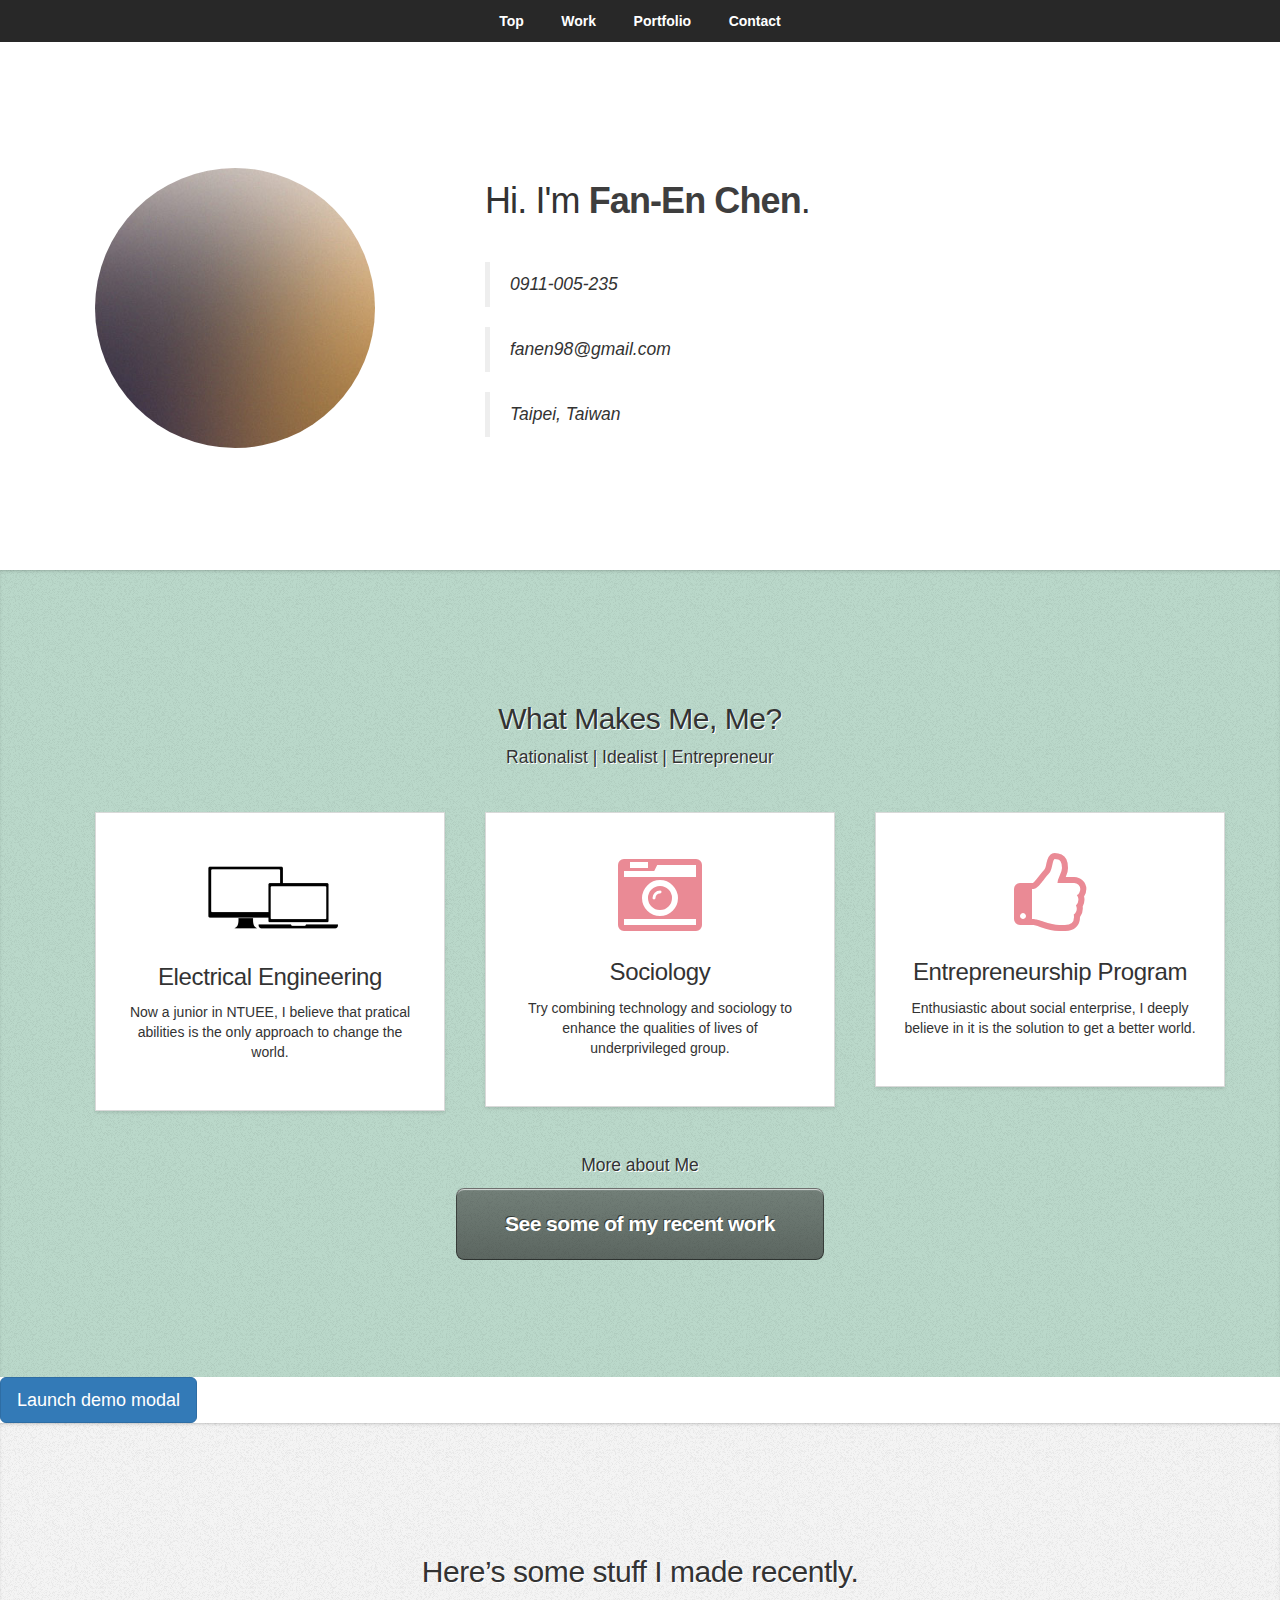
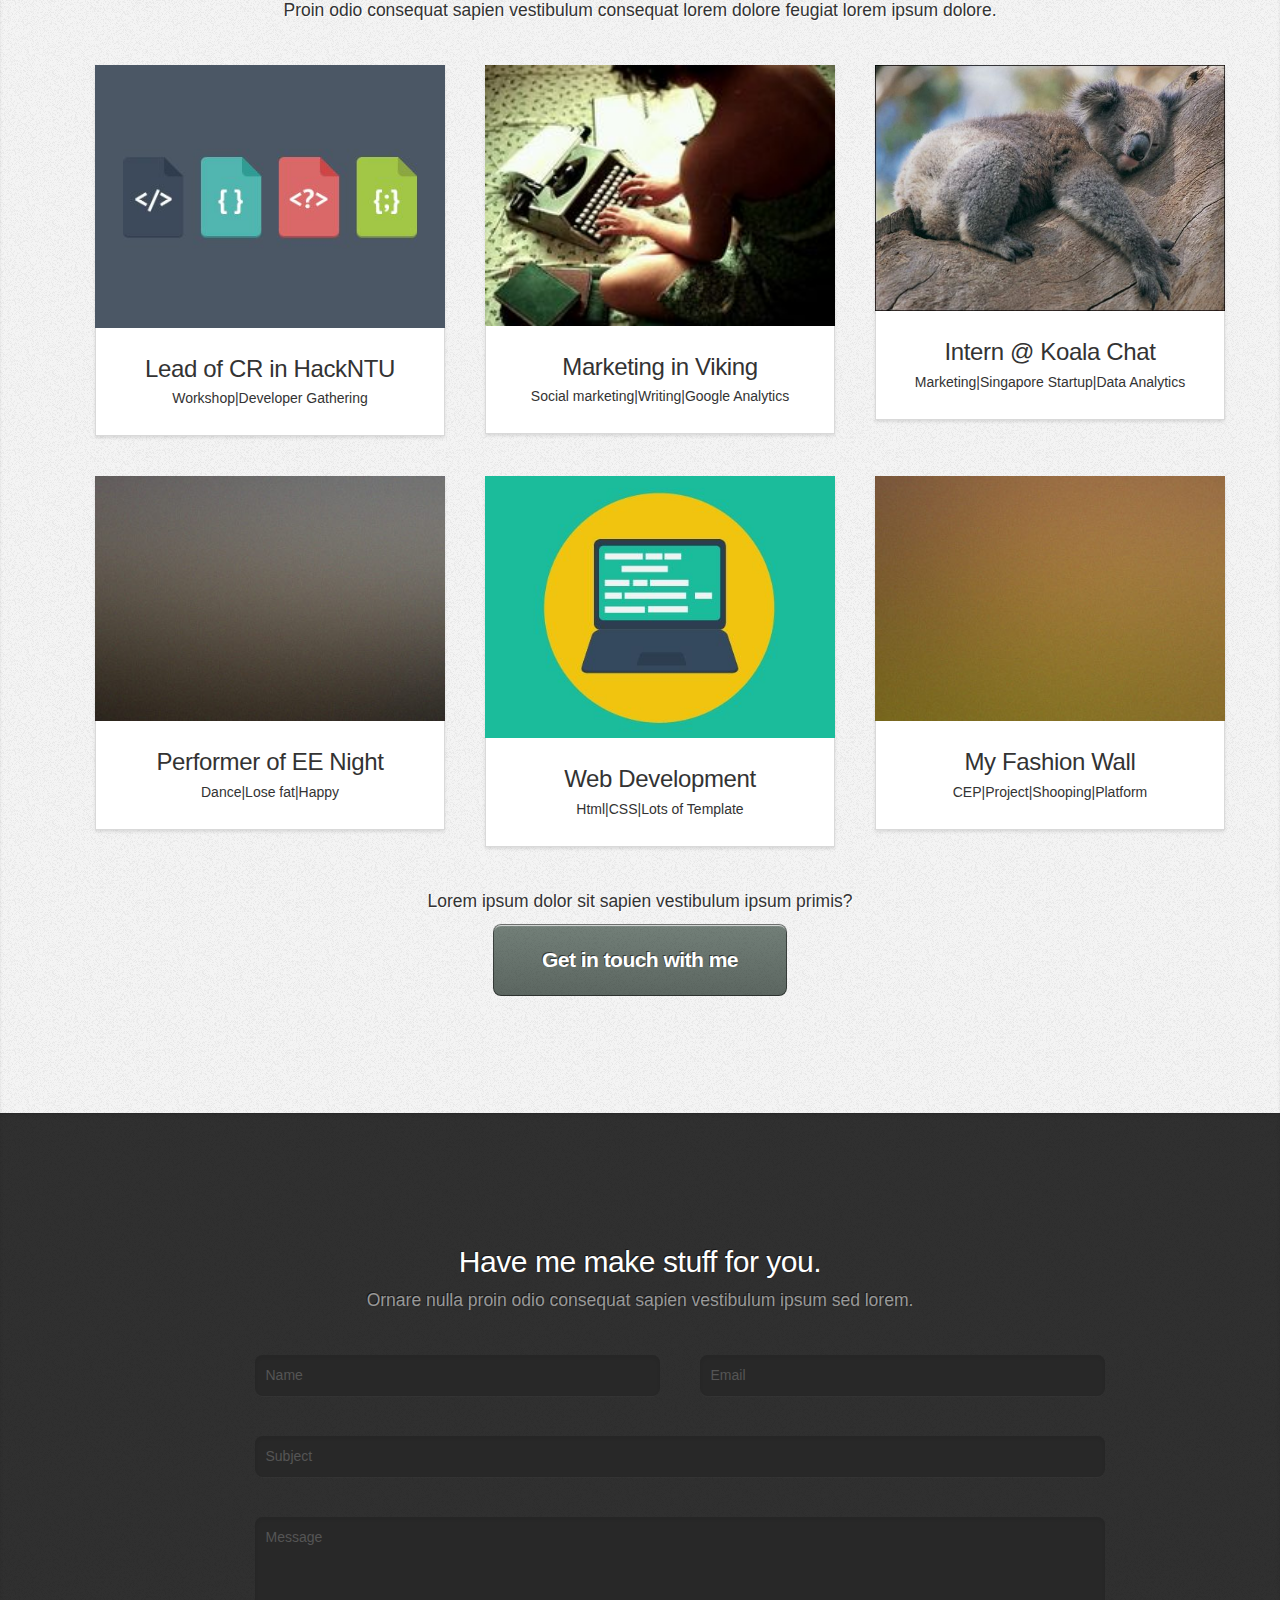
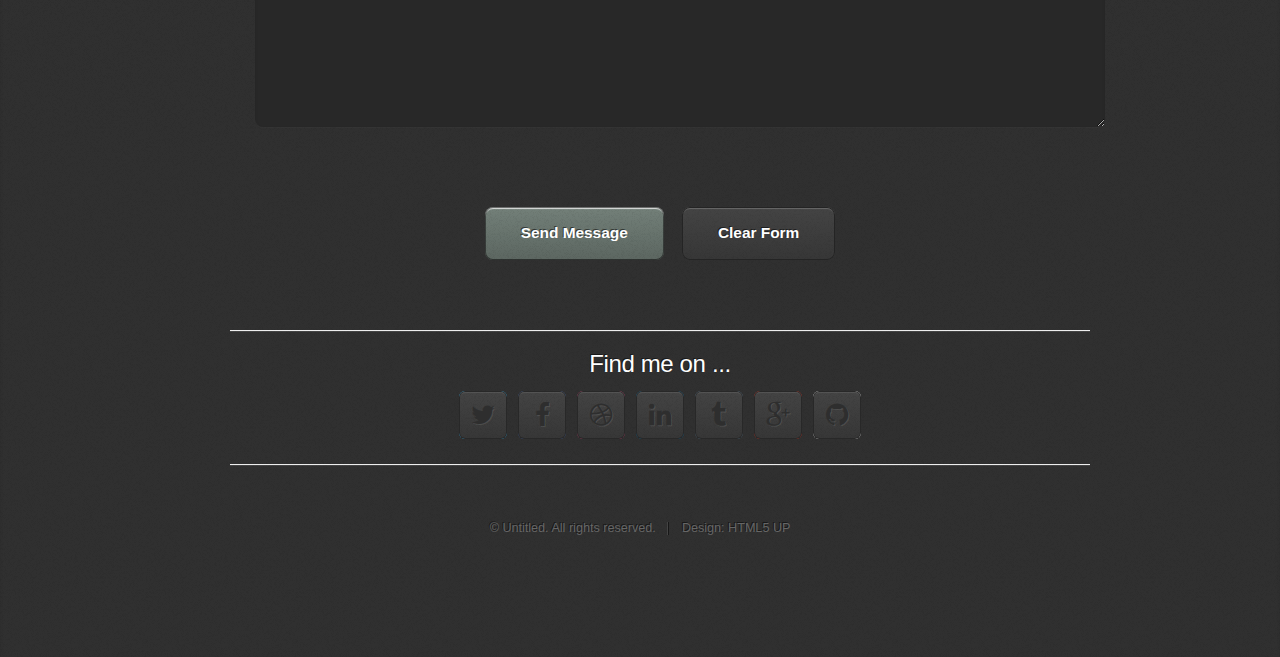
<file: index.html>
<!DOCTYPE HTML>
<!--
	Miniport by HTML5 UP
	html5up.net | @n33co
	Free for personal and commercial use under the CCA 3.0 license (html5up.net/license)
-->
<html>
	<head>
		<title>About Fan</title>
		<meta http-equiv="content-type" content="text/html; charset=utf-8" />
		<meta name="description" content="" />
		<meta name="keywords" content="" />
		<!--[if lte IE 8]><script src="css/ie/html5shiv.js"></script><![endif]-->
		<script src="js/jquery.min.js"></script>
		<script src="js/jquery.scrolly.min.js"></script>
		<script src="js/skel.min.js"></script>
		<script src="js/init.js"></script>
		<script src="bootstrap/js/bootstrap.min.js"></script>

		
		<link rel="stylesheet" type="text/css" href="css/skel.css" />
		<link rel="stylesheet" type="text/css" href="css/style.css" />
		<link rel="stylesheet" type="text/css" href="css/style-desktop.css" />
		<link rel="stylesheet" type="text/css" href="bootstrap/css/bootstrap.css"/>
		
		<!--[if lte IE 8]><link rel="stylesheet" href="css/ie/v8.css" /><![endif]-->
		<!--[if lte IE 9]><link rel="stylesheet" href="css/ie/v9.css" /><![endif]-->
	</head>
	<body>

		<!-- Nav -->
			<nav id="nav">
				<ul class="container">
					<li><a href="#top">Top</a></li>
					<li><a href="#work">Work</a></li>
					<li><a href="#portfolio">Portfolio</a></li>
					<li><a href="#contact">Contact</a></li>
				</ul>
			</nav>

		<!-- Home -->
			<div class="wrapper style1 first">
				<article class="container" id="top">
					<div class="row">
						<div class="4u">
							<span class="image fit"><img src="images/pic00.jpg" alt="" /></span>
						</div>
						<div class="8u">
							<header>
								<h1>Hi. I'm <strong>Fan-En Chen</strong>.</h1>
							</header>
							<p>
								<div class="io-profile-details ng-scope" data-ng-include="'app/templates/profile.view.html'">
								<blockquote class="ng-scope">
									<div class="b-text"><span class="ng-binding">0911-005-235</span></div>
								</blockquote>
								<blockquote class="ng-scope">
									<div class="b-text"><span class="ng-binding">fanen98@gmail.com</span></div>
								</blockquote>
								<blockquote class="ng-scope">
									<div class="b-text"><div class="ng-binding">Taipei, Taiwan</div></div>
								</blockquote></div></p>
						</div>
					</div>
				</article>
			</div>

		<!-- Work -->
			<div class="wrapper style2">
				<article id="work">
					<header>
						<h2>What Makes Me, Me?</h2>
						<p>Rationalist | Idealist | Entrepreneur</p>
					</header>
					<div class="container">
						<div class="row">
							<div class="4u">
								<section class="box style1">
									<span class="icon featured fa-comments-o"><img style="width:150px" src="images/com.jpg"></span>
									<h3>Electrical Engineering</h3>
									<p>Now a junior in NTUEE, I believe that pratical abilities is the only approach to change the world.</p>
								</section>
							</div>
							<div class="4u">
								<section class="box style1">
									<span class="icon featured fa-camera-retro"></span>
									<h3>Sociology</h3>
									<p>Try combining technology and sociology to enhance the qualities of lives of underprivileged group.  </p>
								</section>
							</div>
							<div class="4u">
								<section class="box style1">
									<span class="icon featured fa-thumbs-o-up"></span>
									<h3>Entrepreneurship Program</h3>
									<p>Enthusiastic about social enterprise, I deeply believe in it is the solution to get a better world.</p>
								</section>
							</div>
						</div>
					</div>
					<footer>
						<p>More about Me</p>
						<a href="#portfolio" class="button big scrolly">See some of my recent work</a>
					</footer>
				</article>
			</div>
			<!-- Button trigger modal -->
			<button type="button" class="btn btn-primary btn-lg" data-toggle="modal" data-target="#myModal">
			  Launch demo modal
			</button>

			<!-- Modal -->
			<div class="modal fade" id="myModal" tabindex="-1" role="dialog" aria-labelledby="myModalLabel" aria-hidden="true">
			  <div class="modal-dialog">
			    <div class="modal-content">
			      <div class="modal-header">
			        <button type="button" class="close" data-dismiss="modal" aria-label="Close"><span aria-hidden="true">&times;</span></button>
			        <h4 class="modal-title" id="myModalLabel">Modal title</h4>
			      </div>
			      <div class="modal-body">
			        ...
			      </div>
			      <div class="modal-footer">
			        <button type="button" class="btn btn-default" data-dismiss="modal">Close</button>
			        <button type="button" class="btn btn-primary">Save changes</button>
			      </div>
			    </div>
			  </div>
			</div>

		<!-- Portfolio -->
			<div class="wrapper style3">
				<article id="portfolio">
					<header>
						<h2>Here’s some stuff I made recently.</h2>
						<p>Proin odio consequat  sapien vestibulum consequat lorem dolore feugiat lorem ipsum dolore.</p>
					</header>
					<div class="container">
						<div class="row">
							<div class="4u">
								<article class="box style2">
									<a href="#" class="image featured"><img src="images/hack.jpg" alt="" /></a>
									<h3><a href="#">Lead of CR in HackNTU</a></h3>
									<p>Workshop|Developer Gathering</p>
								</article>
							</div>
							<div class="4u">
								<article class="box style2">
									<a href="#" class="image featured"><img src="images/wrtier.jpg" alt="" /></a>
									<h3><a href="#">Marketing in Viking</a></h3>
									<p>Social marketing|Writing|Google Analytics</p>
								</article>
							</div>
							<div class="4u">
								<article class="box style2">
									<a href="#" class="image featured"><img src="images/koala3.jpg" alt="" /></a>
									<h3><a href="#">Intern @ Koala Chat</a></h3>
									<p>Marketing|Singapore Startup|Data Analytics</p>
								</article>
							</div>
						</div>
						<div class="row">
							<div class="4u">
								<article class="box style2">
									<a href="#" class="image featured"><img src="images/pic04.jpg" alt="" /></a>
									<h3><a href="#">Performer of EE Night</a></h3>
									<p>Dance|Lose fat|Happy</p>
								</article>
							</div>
							<div class="4u">
								<article class="box style2">
									<a href="#" class="image featured"><img src="images/web.jpg" alt="" /></a>
									<h3><a href="#">Web Development</a></h3>
									<p>Html|CSS|Lots of Template</p>
								</article>
							</div>
							<div class="4u">
								<article class="box style2">
									<a href="#" class="image featured"><img src="images/pic06.jpg" alt="" /></a>
									<h3><a href="#">My Fashion Wall</a></h3>
									<p>CEP|Project|Shooping|Platform</p>
								</article>
							</div>
						</div>
					</div>

					<footer>
						<p>Lorem ipsum dolor sit sapien vestibulum ipsum primis?</p>
						<a href="#contact" class="button big scrolly">Get in touch with me</a>
					</footer>
				</article>
			</div>

		<!-- Contact -->
			<div class="wrapper style4">
				<article id="contact" class="container 75%">
					<header>
						<h2>Have me make stuff for you.</h2>
						<p>Ornare nulla proin odio consequat sapien vestibulum ipsum sed lorem.</p>
					</header>
					<div>
						<div class="row">
							<div class="12u">
								<form method="post" action="#">
									<div>
										<div class="row">
											<div class="6u">
												<input type="text" name="name" id="name" placeholder="Name" />
											</div>
											<div class="6u">
												<input type="text" name="email" id="email" placeholder="Email" />
											</div>
										</div>
										<div class="row">
											<div class="12u">
												<input type="text" name="subject" id="subject" placeholder="Subject" />
											</div>
										</div>
										<div class="row">
											<div class="12u">
												<textarea name="message" id="message" placeholder="Message"></textarea>
											</div>
										</div>
										<div class="row 200%">
											<div class="12u">
												<ul class="actions">
													<li><input type="submit" value="Send Message" /></li>
													<li><input type="reset" value="Clear Form" class="alt" /></li>
												</ul>
											</div>
										</div>
									</div>
								</form>
							</div>
						</div>
						<div class="row">
							<div class="12u">
								<hr />
								<h3>Find me on ...</h3>
								<ul class="social">
									<li><a href="#" class="icon fa-twitter"><span class="label">Twitter</span></a></li>
									<li><a href="#" class="icon fa-facebook"><span class="label">Facebook</span></a></li>
									<li><a href="#" class="icon fa-dribbble"><span class="label">Dribbble</span></a></li>
									<li><a href="#" class="icon fa-linkedin"><span class="label">LinkedIn</span></a></li>
									<li><a href="#" class="icon fa-tumblr"><span class="label">Tumblr</span></a></li>
									<li><a href="#" class="icon fa-google-plus"><span class="label">Google+</span></a></li>
									<li><a href="#" class="icon fa-github"><span class="label">Github</span></a></li>
									<!--
									<li><a href="#" class="icon fa-rss"><span>RSS</span></a></li>
									<li><a href="#" class="icon fa-instagram"><span>Instagram</span></a></li>
									<li><a href="#" class="icon fa-foursquare"><span>Foursquare</span></a></li>
									<li><a href="#" class="icon fa-skype"><span>Skype</span></a></li>
									<li><a href="#" class="icon fa-soundcloud"><span>Soundcloud</span></a></li>
									<li><a href="#" class="icon fa-youtube"><span>YouTube</span></a></li>
									<li><a href="#" class="icon fa-blogger"><span>Blogger</span></a></li>
									<li><a href="#" class="icon fa-flickr"><span>Flickr</span></a></li>
									<li><a href="#" class="icon fa-vimeo"><span>Vimeo</span></a></li>
									-->
								</ul>
								<hr />
							</div>
						</div>
					</div>
					<footer>
						<ul id="copyright">
							<li>&copy; Untitled. All rights reserved.</li><li>Design: <a href="http://html5up.net">HTML5 UP</a></li>
						</ul>
					</footer>
				</article>
			</div>
			    <div id="disqus_thread"></div>
    <script type="text/javascript">
        /* * * CONFIGURATION VARIABLES: EDIT BEFORE PASTING INTO YOUR WEBPAGE * * */
        var disqus_shortname = 'fanen'; // required: replace example with your forum shortname

        /* * * DON'T EDIT BELOW THIS LINE * * */
        (function() {
            var dsq = document.createElement('script'); dsq.type = 'text/javascript'; dsq.async = true;
            dsq.src = '//' + disqus_shortname + '.disqus.com/embed.js';
            (document.getElementsByTagName('head')[0] || document.getElementsByTagName('body')[0]).appendChild(dsq);
        })();
    </script>
    <noscript>Please enable JavaScript to view the <a href="https://disqus.com/?ref_noscript">comments powered by Disqus.</a></noscript>
    
	</body>
</html>
</file>
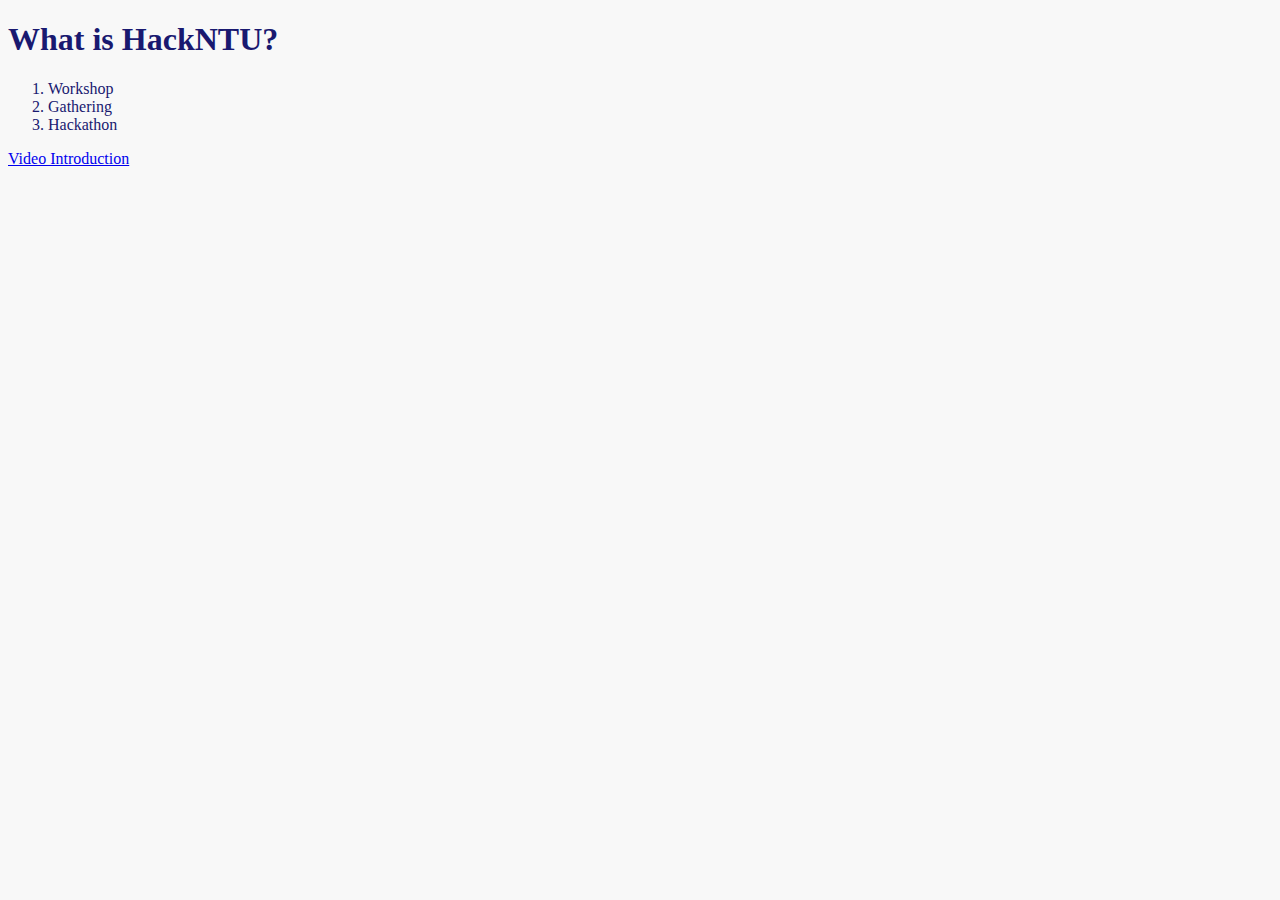
<file: link1.html>
<!DOCTYPE html>
<html>
	<head>
		<title>HackNTU</title>
		<style type="text/css">
			header, section {display: block;}
			body{
				color: #191970;
				background-color: #f8f8f8

			}
			header{}
			h1{}
			nav ul{}
		</style>
	</head>

	<body>
		<div class="intro">
			<header>
				<h1>What is HackNTU?</h1>
			</header>
			<section>
				<nav>
					<ol>
						<li>Workshop</li>
						<li>Gathering</li>
						<li>Hackathon</li>
					</ol>
				</nav>
			</section>
		</div>
		<div class="video">
			<a href="https://www.youtube.com/user/HackNTU">Video Introduction</a>
		</div>
	</body>
</html>
</file>
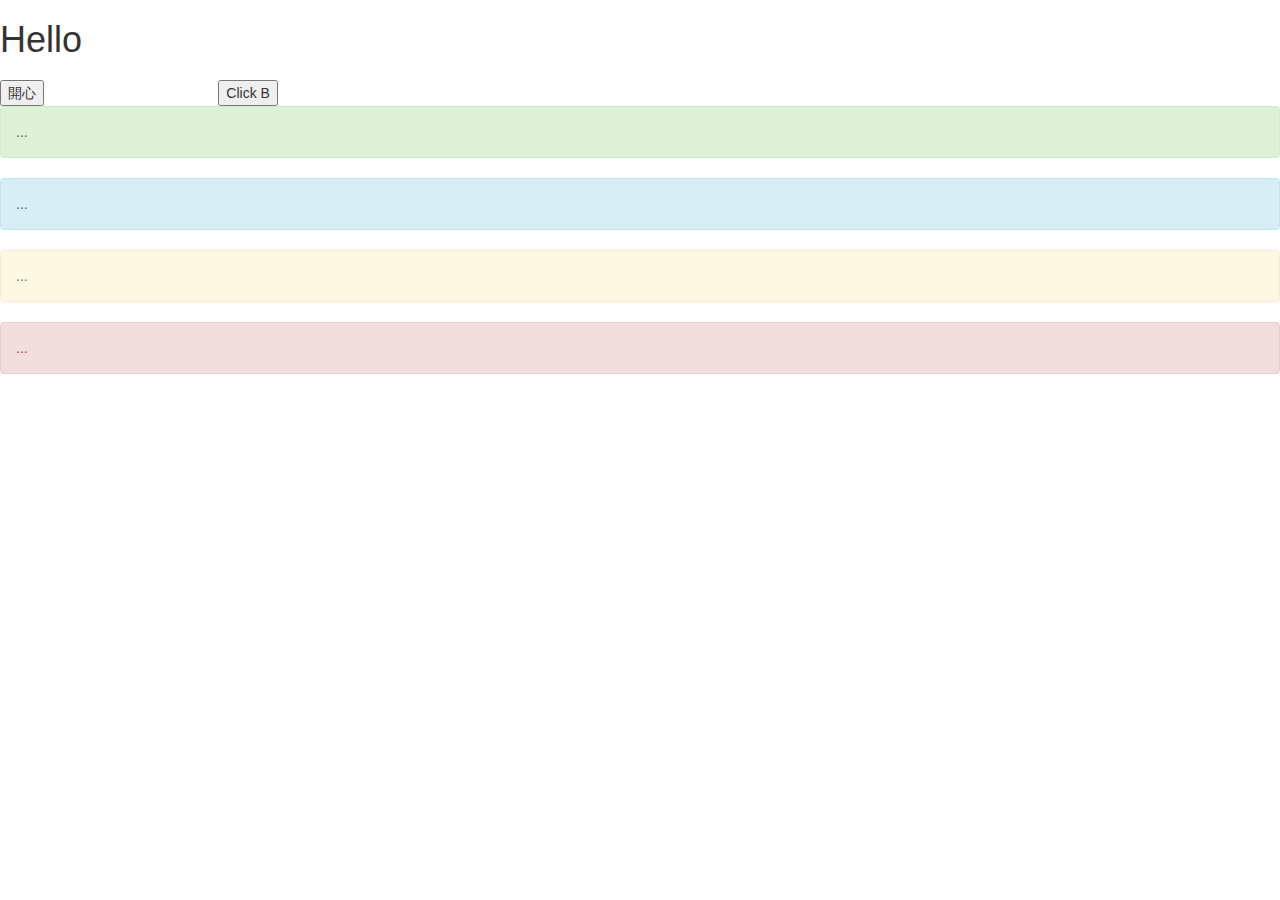
<file: bootstrap/hi.html>
<html>
<head>
	<title>My Web</title>
	<meta charset="UTF-8">
	<meta name="viewpoint" content="width=device-width, inital-scale=1.0">
	<link href="css/bootstrap.css" rel="stylesheet">
	<script src="js/bootstrap.min.js"></script>
</head>
<body>
	<div>
		<h1>Hello<h1>
	</div>
	<div class="row">
		<div class="col-lg-2"><button>開心</button></div>
	    <div class="col-lg-10"><button>Click B</button></div>
	</div>
	<div class="alert alert-success" role="alert">...</div>
<div class="alert alert-info" role="alert">...</div>
<div class="alert alert-warning" role="alert">...</div>
<div class="alert alert-danger" role="alert">...</div>
	
</body>
</html>
</file>
<file: css/style-desktop.css>
/*
	Miniport by HTML5 UP
	html5up.net | @n33co
	Free for personal and commercial use under the CCA 3.0 license (html5up.net/license)
*/

/*********************************************************************************/
/* Basic                                                                         */
/*********************************************************************************/

	body,input,textarea,select
	{
		font-size: 13pt;
	}

	h1
	{
		font-size: 3.25em;
		letter-spacing: -0.025em;
	}

	h2
	{
		font-size: 2em;
		letter-spacing: -0.015em;
	}
	
	h3
	{
		font-size: 1.5em;
		letter-spacing: -0.015em;
	}

	h1, h2, h3, h4, h5, h6
	{
		margin: 0 0 0.75em 0;
	}

	header
	{
		margin: 0 0 3em 0;
	}
	
		header > p
		{
			font-size: 1.25em;
			margin: 0;
		}

	footer
	{
		margin: 3em 0 0 0;
	}
	
		footer > p
		{
			font-size: 1.25em;
		}
	
	/* Form */
	
		form
		{
		}
		
			form .button
			{
				margin: 0 0.5em 0 0.5em;
			}

	/* Button */
	
		input[type="button"],
		input[type="submit"],
		input[type="reset"],
		.button
		{
			padding: 1em 2.35em 1em 2.35em;
			font-size: 1.1em;
		}

			input[type="button"].big,
			input[type="submit"].big,
			input[type="reset"].big,
			.button.big
			{
				font-size: 1.5em;
				letter-spacing: -0.025em;
			}

	/* Box */

		.box
		{
			padding: 2em;
		}

			.box.style1
			{
				padding: 3em 2em 3.5em 2em;
			}

				.box.style1 h3
				{
					margin-bottom: 0.5em;
				}

			.box.style2
			{
			}

				.box.style2 h3
				{
					margin-bottom: 0.25em;
				}

				.box.style2 .image
				{
					position: relative;
					left: 2em;
					top: 2em;
					margin: -4em 0 4em -4em;
					width: auto;
				}

/*********************************************************************************/
/* Wrappers                                                                      */
/*********************************************************************************/

	.wrapper
	{
		padding: 8em 0 8em 0;
		text-align: center;
	}
	
		.wrapper.first
		{
			padding-top: 12em;
		}

/*********************************************************************************/
/* Nav                                                                           */
/*********************************************************************************/

	#nav
	{
	}

		#nav a:hover
		{
			background: #383838;
		}
		
		#nav a:active
		{
			background: #484848;
		}
	
		#nav a
		{
			padding: 0.2em 1em 0.2em 1em;
			margin: 0.6em 0.2em 0.6em 0.2em;
			font-weight: 600;
			border-radius: 8px;
			-moz-transition: background-color .2s ease-in-out;
			-webkit-transition: background-color .2s ease-in-out;
			-o-transition: background-color .2s ease-in-out;
			-ms-transition: background-color .2s ease-in-out;
			transition: background-color .2s ease-in-out;
			color: #fff;
		}
		
/*********************************************************************************/
/* Articles                                                                      */
/*********************************************************************************/

	#top
	{
		text-align: left;
	}

		#top .image
		{
			width: 20em;
			height: 20em;
			margin: 0;
		}

		#top h1
		{
			margin-top: 0.35em;
		}
	
		#top p
		{
			font-size: 1.5em;
			line-height: 1.75em;
		}
		
	#contact
	{
	}
	
		#contact footer
		{
			font-size: 0.9em;
		}
		
/*********************************************************************************/
/* Copyright                                                                     */
/*********************************************************************************/

	#copyright
	{
		font-size: 1em;
		line-height: 1em;
	}

		#copyright li
		{
			display: inline-block;
			border-left: solid 1px rgba(0,0,0,0.5);
			box-shadow: -1px 0px 0px 0px rgba(255,255,255,0.1);
			padding: 0 0 0 1em;
			margin: 0 0 0 1em;
		}
		
		#copyright li:first-child
		{
			border: 0;
			box-shadow: none;
			padding-left: 0;
			margin-left: 0;
		}
</file>
<file: css/ie/v8.css>
/*
	Miniport by HTML5 UP
	html5up.net | @n33co
	Free for personal and commercial use under the CCA 3.0 license (html5up.net/license)
*/

/*********************************************************************************/
/* Basic                                                                         */
/*********************************************************************************/

	form input[type=text],
	form input[type=password],
	form select,
	form textarea,
	input[type="button"],
	input[type="submit"],
	input[type="reset"],
	.button,
	#top .image,
	#top .image img,
	#nav a
	{
		position: relative;
		-ms-behavior: url('css/ie/PIE.htc');
	}

	/* Section/Article */
	
		section > .last-child,
		article > .last-child
		{
			margin-bottom: 0;
		}

		section.last-child,
		article.last-child
		{
			margin-bottom: 0;
		}
		
	/* Box */

		.box
		{
			border: solid 1px #ddd;
		}

	/* List */

		ul.social li a
		{
			position: relative;
			top: 0 !important;
			overflow: hidden;
			-ms-behavior: url('css/ie/PIE.htc');
		}

			ul.social li a:before
			{
				background: none;
			}

/*********************************************************************************/
/* Wrappers                                                                      */
/*********************************************************************************/

	.wrapper
	{
		border-top: solid 1px #ddd;
	}
</file>
<file: css/ie/v9.css>
/*
	Miniport by HTML5 UP
	html5up.net | @n33co
	Free for personal and commercial use under the CCA 3.0 license (html5up.net/license)
*/

/*********************************************************************************/
/* Basic                                                                         */
/*********************************************************************************/

	/* Button */

		input[type="button"],
		input[type="submit"],
		input[type="reset"],
		.button
		{
			background-image: url('images/grad0-20.svg');
		}
		
	/* List */

		ul
		{
		}

			ul.social
			{
			}
			
				ul.social li a:before
				{
					background-image: url('images/grad0-20.svg');
				}
</file>
<file: css/skel.css>
/* Resets (http://meyerweb.com/eric/tools/css/reset/ | v2.0 | 20110126 | License: none (public domain)) */

	html,body,div,span,applet,object,iframe,h1,h2,h3,h4,h5,h6,p,blockquote,pre,a,abbr,acronym,address,big,cite,code,del,dfn,em,img,ins,kbd,q,s,samp,small,strike,strong,sub,sup,tt,var,b,u,i,center,dl,dt,dd,ol,ul,li,fieldset,form,label,legend,table,caption,tbody,tfoot,thead,tr,th,td,article,aside,canvas,details,embed,figure,figcaption,footer,header,hgroup,menu,nav,output,ruby,section,summary,time,mark,audio,video{margin:0;padding:0;border:0;font-size:100%;font:inherit;vertical-align:baseline;}article,aside,details,figcaption,figure,footer,header,hgroup,menu,nav,section{display:block;}body{line-height:1;}ol,ul{list-style:none;}blockquote,q{quotes:none;}blockquote:before,blockquote:after,q:before,q:after{content:'';content:none;}table{border-collapse:collapse;border-spacing:0;}body{-webkit-text-size-adjust:none}

/* Box Model */

	*, *:before, *:after {
		-moz-box-sizing: border-box;
		-webkit-box-sizing: border-box;
		box-sizing: border-box;
	}

/* Container */

	.container {
		margin-left: auto;
		margin-right: auto;

		/* width: (containers) */
		width: 1200px;
	}

	/* Modifiers */

		/* 125% */
			.container.\31 25\25 {
				width: 100%;

				/* max-width: (containers * 1.25) */
				max-width: 1500px;

				/* min-width: (containers) */
				min-width: 1200px;
			}

		/* 75% */
			.container.\37 5\25 {

				/* width: (containers * 0.75) */
				width: 900px;

			}

		/* 50% */
			.container.\35 0\25 {

				/* width: (containers * 0.50) */
				width: 600px;

			}

		/* 25% */
			.container.\32 5\25 {

				/* width: (containers * 0.25) */
				width: 300px;

			}

/* Grid */

	.row {
		border-bottom: solid 1px transparent;
	}

	.row > * {
		float: left;
	}

	.row:after, .row:before {
		content: '';
		display: block;
		clear: both;
		height: 0;
	}

	.row.uniform > * > :first-child {
		margin-top: 0;
	}

	.row.uniform > * > :last-child {
		margin-bottom: 0;
	}

	/* Gutters */

		/* Normal */

			.row > * {
				/* padding: (gutters.horizontal) 0 0 (gutters.vertical) */
				padding: 40px 0 0 40px;
			}

			.row {
				/* margin: -(gutters.horizontal) 0 -1px -(gutters.vertical) */
				margin: -40px 0 -1px -40px;
			}

			.row.uniform > * {
				/* padding: (gutters.vertical) 0 0 (gutters.vertical) */
				padding: 40px 0 0 40px;
			}

			.row.uniform {
				/* margin: -(gutters.vertical) 0 -1px -(gutters.vertical) */
				margin: -40px 0 -1px -40px;
			}

		/* 200% */

			.row.\32 00\25 > * {
				/* padding: (gutters.horizontal) 0 0 (gutters.vertical) */
				padding: 80px 0 0 80px;
			}

			.row.\32 00\25 {
				/* margin: -(gutters.horizontal) 0 -1px -(gutters.vertical) */
				margin: -80px 0 -1px -80px;
			}

			.row.uniform.\32 00\25 > * {
				/* padding: (gutters.vertical) 0 0 (gutters.vertical) */
				padding: 80px 0 0 80px;
			}

			.row.uniform.\32 00\25 {
				/* margin: -(gutters.vertical) 0 -1px -(gutters.vertical) */
				margin: -80px 0 -1px -80px;
			}

		/* 150% */

			.row.\31 50\25 > * {
				/* padding: (gutters.horizontal) 0 0 (gutters.vertical) */
				padding: 60px 0 0 60px;
			}

			.row.\31 50\25 {
				/* margin: -(gutters.horizontal) 0 -1px -(gutters.vertical) */
				margin: -60px 0 -1px -60px;
			}

			.row.uniform.\31 50\25 > * {
				/* padding: (gutters.vertical) 0 0 (gutters.vertical) */
				padding: 60px 0 0 60px;
			}

			.row.uniform.\31 50\25 {
				/* margin: -(gutters.vertical) 0 -1px -(gutters.vertical) */
				margin: -60px 0 -1px -60px;
			}

		/* 50% */

			.row.\35 0\25 > * {
				/* padding: (gutters.horizontal) 0 0 (gutters.vertical) */
				padding: 20px 0 0 20px;
			}

			.row.\35 0\25 {
				/* margin: -(gutters.horizontal) 0 -1px -(gutters.vertical) */
				margin: -20px 0 -1px -20px;
			}

			.row.uniform.\35 0\25 > * {
				/* padding: (gutters.vertical) 0 0 (gutters.vertical) */
				padding: 20px 0 0 20px;
			}

			.row.uniform.\35 0\25 {
				/* margin: -(gutters.vertical) 0 -1px -(gutters.vertical) */
				margin: -20px 0 -1px -20px;
			}

		/* 25% */

			.row.\32 5\25 > * {
				/* padding: (gutters.horizontal) 0 0 (gutters.vertical) */
				padding: 10px 0 0 10px;
			}

			.row.\32 5\25 {
				/* margin: -(gutters.horizontal) 0 -1px -(gutters.vertical) */
				margin: -10px 0 -1px -10px;
			}

			.row.uniform.\32 5\25 > * {
				/* padding: (gutters.vertical) 0 0 (gutters.vertical) */
				padding: 10px 0 0 10px;
			}

			.row.uniform.\32 5\25 {
				/* margin: -(gutters.vertical) 0 -1px -(gutters.vertical) */
				margin: -10px 0 -1px -10px;
			}

		/* 0% */

			.row.\30 \25 > * {
				padding: 0;
			}

			.row.\30 \25 {
				margin: 0 0 -1px 0;
			}

	/* Cells */

		.\31 2u, .\31 2u\24 { width: 100%; clear: none; margin-left: 0; }
		.\31 1u, .\31 1u\24 { width: 91.6666666667%; clear: none; margin-left: 0; }
		.\31 0u, .\31 0u\24 { width: 83.3333333333%; clear: none; margin-left: 0; }
		.\39 u, .\39 u\24 { width: 75%; clear: none; margin-left: 0; }
		.\38 u, .\38 u\24 { width: 66.6666666667%; clear: none; margin-left: 0; }
		.\37 u, .\37 u\24 { width: 58.3333333333%; clear: none; margin-left: 0; }
		.\36 u, .\36 u\24 { width: 50%; clear: none; margin-left: 0; }
		.\35 u, .\35 u\24 { width: 41.6666666667%; clear: none; margin-left: 0; }
		.\34 u, .\34 u\24 { width: 33.3333333333%; clear: none; margin-left: 0; }
		.\33 u, .\33 u\24 { width: 25%; clear: none; margin-left: 0; }
		.\32 u, .\32 u\24 { width: 16.6666666667%; clear: none; margin-left: 0; }
		.\31 u, .\31 u\24 { width: 8.3333333333%; clear: none; margin-left: 0; }

		.\31 2u\24 + *,
		.\31 1u\24 + *,
		.\31 0u\24 + *,
		.\39 u\24 + *,
		.\38 u\24 + *,
		.\37 u\24 + *,
		.\36 u\24 + *,
		.\35 u\24 + *,
		.\34 u\24 + *,
		.\33 u\24 + *,
		.\32 u\24 + *,
		.\31 u\24 + * {
			clear: left;
		}

		.\-11u { margin-left: 91.6666666667% }
		.\-10u { margin-left: 83.3333333333% }
		.\-9u { margin-left: 75% }
		.\-8u { margin-left: 66.6666666667% }
		.\-7u { margin-left: 58.3333333333% }
		.\-6u { margin-left: 50% }
		.\-5u { margin-left: 41.6666666667% }
		.\-4u { margin-left: 33.3333333333% }
		.\-3u { margin-left: 25% }
		.\-2u { margin-left: 16.6666666667% }
		.\-1u { margin-left: 8.3333333333% }
</file>
<file: css/style.css>
@charset 'UTF-8';
@import url('http://fonts.googleapis.com/css?family=Open+Sans:300,300italic,600,600italic,700');
@import url('font-awesome.min.css');

/*
	Miniport by HTML5 UP
	html5up.net | @n33co
	Free for personal and commercial use under the CCA 3.0 license (html5up.net/license)
*/

/*********************************************************************************/
/* Basic                                                                         */
/*********************************************************************************/

	body,input,textarea,select
	{
		font-family: 'Open Sans', sans-serif;
		line-height: 1.85em;
		color: #888;
		font-weight: 300;
	}

		body.is-loading *
		{
			-moz-transition: none !important;
			-webkit-transition: none !important;
			-o-transition: none !important;
			-ms-transition: none !important;
			transition: none !important;
			-moz-animation: none !important;
			-webkit-animation: none !important;
			-o-animation: none !important;
			-ms-animation: none !important;
			animation: none !important;
		}
	
	a
	{
		color: #43B3E0;
		text-decoration: underline;
		-moz-transition: color .2s ease-in-out;
		-webkit-transition: color .2s ease-in-out;
		-o-transition: color .2s ease-in-out;
		-ms-transition: color .2s ease-in-out;
		transition: color .2s ease-in-out;
	}
	
		a:hover
		{
			color: #43bff0 !important;
		}

		a img
		{
			border: 0;
		}

	b, strong
	{
		font-weight: 600;
		color: #3e3e3e;
	}

	i, em
	{
		font-style: italic;
	}

	sub
	{
		position: relative;
		top: 0.5em;
		font-size: 0.8em;
	}
	
	sup
	{
		position: relative;
		top: -0.5em;
		font-size: 0.8em;
	}

	blockquote
	{
		border-left: solid 0.75em rgba(158, 160, 159, 0.31);
		padding: 1em 0 1em 1.5em;
		font-style: italic;
	}
				
	h1, h2, h3, h4, h5, h6
	{
		color: #3e3e3e;
	}
	
		h1 a, h2 a, h3 a, h4 a, h5 a, h6 a
		{
			text-decoration: none;
			color: inherit;
		}
	
	h2, h3, h4, h5, h6
	{
		font-weight: 700;
	}
	
	h1
	{
		font-weight: 300;
	}
	
		h1 strong
		{
			font-weight: 700;
		}
	
	em, i
	{
		font-style: italic;
	}

	br.clear
	{
		clear: both;
	}
	
	hr
	{
		border: 0;
		border-top: solid 1px #444;
		border-top-color: rgba(0,0,0,0.35);
		box-shadow: 0px 1px 0px 0px rgba(255,255,255,0.1);
		height: 1px;
		margin: 3em 0 4em 0;
	}
	
	p, ul, ol, dl, table
	{
		margin-bottom: 2em;
	}

	/* Form */
	
		form
		{
		}
		
			form label
			{
				color: #3e3e3e;
				font-weight: 700;
				display: block;
				margin: 0 0 0.5em 0;
			}
		
			form input[type=text],
			form input[type=email],
			form input[type=password],
			form select,
			form textarea
			{
				-webkit-appearance: none;
				display: block;
				border: 0;
				padding: 0.75em;
				font-size: 1em;
				border-radius: 8px;
				border: solid 1px #ddd;
				background: #fff;
				color: #bbb;
				box-shadow: inset 0px 2px 3px 1px rgba(0,0,0,0.05), 0px 1px 0px 0px rgba(255,255,255,0.025);
				width: 100%;
				-moz-transition: background .2s ease-in-out, box-shadow .2s ease-in-out;
				-webkit-transition: background .2s ease-in-out, box-shadow .2s ease-in-out;
				-o-transition: background .2s ease-in-out, box-shadow .2s ease-in-out;
				-ms-transition: background .2s ease-in-out, box-shadow .2s ease-in-out;
				transition: background .2s ease-in-out, box-shadow .2s ease-in-out;
			}

			form input[type=text]:focus,
			form input[type=email]:focus,
			form input[type=password]:focus,
			form select:focus,
			form textarea:focus
			{
				background: #fafafa;
				box-shadow: inset 0px 2px 5px 0px rgba(0,0,0,0.05), 0px 1px 0px 0px rgba(255,255,255,0.025), inset 0px 0px 2px 1px #43bff0;
			}

			form textarea
			{
				height: 15em;
			}
			
			form .formerize-placeholder
			{
				color: #555 !important;
			}

			form ::-webkit-input-placeholder
			{
				color: #555 !important;
			}

			form :-moz-placeholder
			{
				color: #555 !important;
			}

			form ::-moz-placeholder
			{
				color: #555 !important;
			}

			form :-ms-input-placeholder
			{
				color: #555 !important;
			}

			form ::-moz-focus-inner
			{
				border: 0;
			}

	/* Tables */
	
		table
		{
			width: 100%;
		}
		
			table.default
			{
				width: 100%;
			}

				table.default tr
				{
					border-top: solid 1px #eee;
				}

					table.default tr:first-child
					{
						border-top: 0;
					}
			
				table.default td
				{
					padding: 0.5em 1em 0.5em 1em;
				}
				
				table.default th
				{
					text-align: left;
					padding: 0.5em 1em 0.5em 1em;
					font-weight: 600;
					margin: 0 0 1em 0;
				}
			
				table.default thead
				{
					background: #4f4f4f;
					color: #fff;
				}
				
				table.default tfoot
				{
				}
				
				table.default tbody
				{
				}

	/* Section/Article */
	
		section,
		article
		{
			margin-bottom: 3em;
		}
		
		section > :last-child,
		article > :last-child
		{
			margin-bottom: 0;
		}

		section:last-child,
		article:last-child
		{
			margin-bottom: 0;
		}

	/* Image */

		.image
		{
			display: inline-block;
			position: relative;
		}
		
			.image img
			{
				display: block;
				width: 100%;
			}

			.image.fit
			{
				display: block;
				width: 100%;
			}
			
			.image.featured
			{
				display: block;
				width: 100%;
				margin: 0 0 2em 0;
			}
			
			.image.left
			{
				float: left;
				margin: 0 2em 2em 0;
			}
			
			.image.centered
			{
				display: block;
				margin: 0 0 2em 0;
			}

				.image.centered img
				{
					margin: 0 auto;
					width: auto;
				}

	/* Button */
	
		input[type="button"],
		input[type="submit"],
		input[type="reset"],
		.button
		{
			-webkit-appearance: none;
			position: relative;
			display: inline-block;
			color: #fff !important;
			text-decoration: none;
			font-weight: 700;
			border: 0;
			outline: 0;
			cursor: pointer;
			border-radius: 8px;
			text-shadow: -1px -1px 0.5px rgba(0,0,0,0.5);
			overflow: hidden;
			box-shadow: inset 0px 0px 0px 1px rgba(0,0,0,0.5), inset 0px 2px 1px 0px rgba(255,255,255,0.75);
			background: #738079;
			background-image:	url('images/bg.png'),		-moz-linear-gradient(top, rgba(0,0,0,0), rgba(0,0,0,0.2));
			background-image:	url('images/bg.png'),		-webkit-linear-gradient(top, rgba(0,0,0,0), rgba(0,0,0,0.2));
			background-image:	url('images/bg.png'),		-o-linear-gradient(top, rgba(0,0,0,0), rgba(0,0,0,0.2));
			background-image:	url('images/bg.png'),		-ms-linear-gradient(top, rgba(0,0,0,0), rgba(0,0,0,0.2));
			background-image:	url('images/bg.png'),		linear-gradient(top, rgba(0,0,0,0), rgba(0,0,0,0.2));
			-moz-transition: background-color .2s ease-in-out;
			-webkit-transition: background-color .2s ease-in-out;
			-o-transition: background-color .2s ease-in-out;
			-ms-transition: background-color .2s ease-in-out;
			transition: background-color .2s ease-in-out;
		}

			input[type="button"]:hover,
			input[type="submit"]:hover,
			input[type="reset"]:hover,
			.button:hover
			{
				background-color: #43F04E;
				color: #fff !important;
			}
			
			input[type="button"]:active,
			input[type="submit"]:active,
			input[type="reset"]:active,
			.button:active
			{
				background-color: #3BA8D3;
				top: 1px;
			}
		
			input[type="button"].alt,
			input[type="submit"].alt,
			input[type="reset"].alt,
			.button.alt
			{
				background-color: #444;
				box-shadow: inset 0px 0px 0px 1px #242424, inset 0px 2px 1px 0px rgba(255,255,255,0.2);
			}

				input[type="button"].alt:hover,
				input[type="submit"].alt:hover,
				input[type="reset"].alt:hover,
				.button.alt:hover
				{
					background-color: #4f4f4f;
					color: #fff !important;
				}
				
				input[type="button"].alt:active,
				input[type="submit"].alt:active,
				input[type="reset"].alt:active,
				.button.alt:active
				{
					background-color: #3f3f3f;
				}
		
	/* List */

		ul
		{
		}

			ul.default
			{
				list-style: disc;
				padding-left: 1em;
			}
			
				ul.default li
				{
					padding-left: 0.5em;
				}
				
			ul.social
			{
				cursor: default;
				margin: 0;
			}
			
				ul.social li
				{
					position: relative;
					display: inline-block;
					margin: 0.25em;
					top: 0;
				}

					ul.social li a {
						display: block;
						width: 48px;
						height: 48px;
						border-radius: 6px;
						top: 0;
						position: relative;

						-moz-transition: top .2s ease-in-out;
						-webkit-transition: top .2s ease-in-out;
						-o-transition: top .2s ease-in-out;
						-ms-transition: top .2s ease-in-out;
						transition: top .2s ease-in-out;
					}

					ul.social li a:before {
						background-color: #444;
						background-image: url('images/bg.png'),		-moz-linear-gradient(top, rgba(0,0,0,0), rgba(0,0,0,0.2));
						background-image: url('images/bg.png'),		-ms-linear-gradient(top, rgba(0,0,0,0), rgba(0,0,0,0.2));
						background-image: url('images/bg.png'),		-o-linear-gradient(top, rgba(0,0,0,0), rgba(0,0,0,0.2));
						background-image: url('images/bg.png'),		-webkit-linear-gradient(top, rgba(0,0,0,0), rgba(0,0,0,0.2));
						background-image: url('images/bg.png'),		linear-gradient(top, rgba(0,0,0,0), rgba(0,0,0,0.2));
						border-radius: 6px;
						box-shadow: inset 0px 0px 0px 1px #282828, inset 0px 2px 1px 0px rgba(255,255,255,0.1);
						color: #2E2E2E !important;
						display: block;
						font-size: 26px;
						height: 48px;
						line-height: 48px;
						text-align: center;
						outline: 0;
						overflow: hidden;
						text-shadow: 1px 1px 0px rgba(255,255,255,0.1);
						width: 48px;

						-moz-transition: background-color .2s ease-in-out;
						-webkit-transition: background-color .2s ease-in-out;
						-o-transition: background-color .2s ease-in-out;
						-ms-transition: background-color .2s ease-in-out;
						transition: background-color .2s ease-in-out;
					}

						ul.social li a.fa-twitter		{ background-color: #2DAAE4; }
						ul.social li a.fa-facebook		{ background-color: #3C5A98; }
						ul.social li a.fa-dribbble		{ background-color: #C4376B; }
						ul.social li a.fa-linkedin		{ background-color: #006599; }
						ul.social li a.fa-tumblr		{ background-color: #51718A; }
						ul.social li a.fa-google-plus	{ background-color: #DA2713; }
						ul.social li a.fa-github		{ background-color: #FAFAFA; }
						ul.social li a.fa-rss			{ background-color: #F2600B; }
						ul.social li a.fa-instagram		{ background-color: #E0D7C8; }
						ul.social li a.fa-foursquare	{ background-color: #39A3D4; }
						ul.social li a.fa-skype			{ background-color: #10BEF1; }
						ul.social li a.fa-soundcloud	{ background-color: #FE5419; }
						ul.social li a.fa-youtube		{ background-color: #BF2E25; }
						ul.social li a.fa-blogger		{ background-color: #FF6501; }
						ul.social li a.fa-flickr		{ background-color: #0062DB; }
						ul.social li a.fa-vimeo			{ background-color: #4C8AB0; }

						ul.social li a:hover
						{
							top: -5px;
						}
						
							ul.social li a:hover:before
							{
								background-color: transparent;
							}

			ul.actions
			{
			}

				ul.actions li
				{
					display: inline-block;
					margin: 0 0 0 1em;
				}
				
					ul.actions li:first-child
					{
						margin-left: 0;
					}

		ol
		{
		}	

			ol.default
			{
				list-style: decimal;
				padding-left: 1.25em;
			}

				ol.default li
				{
					padding-left: 0.25em;
				}

	/* Box */
			
		.box
		{
			background: #fff;
			box-shadow: inset 0px 0px 0px 1px rgba(0,0,0,0.15), 0px 2px 3px 0px rgba(0,0,0,0.1);
			text-align: center;
		}

/*********************************************************************************/
/* Icons                                                                         */
/*********************************************************************************/

	.icon {
		text-decoration: none;
	}

		.icon:before {
			display: inline-block;
			font-family: FontAwesome;
			font-size: 1.25em;
			text-decoration: none;
			font-style: normal;
			font-weight: normal;
			line-height: 1;
			-webkit-font-smoothing:antialiased;
			-moz-osx-font-smoothing:grayscale;
		}
		
		.icon > .label {
			display: none;
		}

		.icon.featured
		{
			color: #EA8A95;
			display: block;
			margin: 0 0 1.5em 0;
			cursor: default;
		}
		
			.icon.featured:before
			{
				font-size: 6em;
			}

/*********************************************************************************/
/* Wrappers                                                                      */
/*********************************************************************************/

	.wrapper
	{
		background-image: url('images/bg.png');
		box-shadow: inset 0px 1px 0px 0px rgba(0,0,0,0.05), inset 0px 2px 3px 0px rgba(0,0,0,0.1);
	}

		.wrapper.first
		{
			box-shadow: none;
		}

		.wrapper.style1
		{
			background-image: none;
			background-color: #fff;
		}
		
		.wrapper.style2
		{
			background-color: rgba(76,154,119,0.39);
			text-shadow: 1px 1px 0px #fff;
		}
		
		.wrapper.style3
		{
			background-color: #f4f4f4;
			text-shadow: 1px 1px 0px #fff;
		}

		.wrapper.style4
		{
			background-color: #303030;
			color: #999;
			text-shadow: -1px -1px 0px #181818;
		}

			.wrapper.style4 h1, 
			.wrapper.style4 h2, 
			.wrapper.style4 h3, 
			.wrapper.style4 h4, 
			.wrapper.style4 h5, 
			.wrapper.style4 h6
			{
				color: #fff;
			}

			.wrapper.style4 form input[type=text],
			.wrapper.style4 form input[type=password],
			.wrapper.style4 form select,
			.wrapper.style4 form textarea
			{
				border: none;
				background: #282828;
			}

			.wrapper.style4 form input[type=text]:focus,
			.wrapper.style4 form input[type=password]:focus,
			.wrapper.style4 form select:focus,
			.wrapper.style4 form textarea:focus
			{
				background: #252525;
			}
		
/*********************************************************************************/
/* Nav                                                                           */
/*********************************************************************************/

	#nav
	{
		background-color: #282828;
		text-align: center;
		position: fixed;
		left: 0;
		top: 0;
		width: 100%;
		z-index: 10000;
		cursor: default;
	}
	
		#nav ul
		{
			margin-bottom: 0;
		}
	
		#nav li
		{
			display: inline-block;
		}
		
		#nav a
		{
			position: relative;
			display: block;
			color: #fff;
			text-decoration: none;
			outline: 0;
		}
		
			#nav a:hover
			{
				color: #fff !important;
			}
			
			#nav a.active:before
			{
				content: '';
				display: block;
				position: absolute;
				bottom: -0.6em;
				left: 50%;
				margin-left: -0.75em;
				border-left: solid 0.75em transparent;
				border-right: solid 0.75em transparent;
				border-top: solid 0.6em #282828;
			}
			
/*********************************************************************************/
/* Articles                                                                      */
/*********************************************************************************/

	#top
	{
	}

		#top .image
		{
			border-radius: 50%;
		}

			#top .image img
			{
				border-radius: 50%;
			}

		#top p
		{
		}
	
			#top p a
			{
				color: inherit;
			}

/*********************************************************************************/
/* Copyright                                                                     */
/*********************************************************************************/

	#copyright
	{
		color: #666;
	}
	
		#copyright a
		{
			color: inherit;

			-moz-transition: color .2s ease-in-out;
			-webkit-transition: color .2s ease-in-out;
			-o-transition: color .2s ease-in-out;
			-ms-transition: color .2s ease-in-out;
			transition: color .2s ease-in-out;
		}
		
		#copyright a:hover
		{
			color: #777;
		}
</file>
